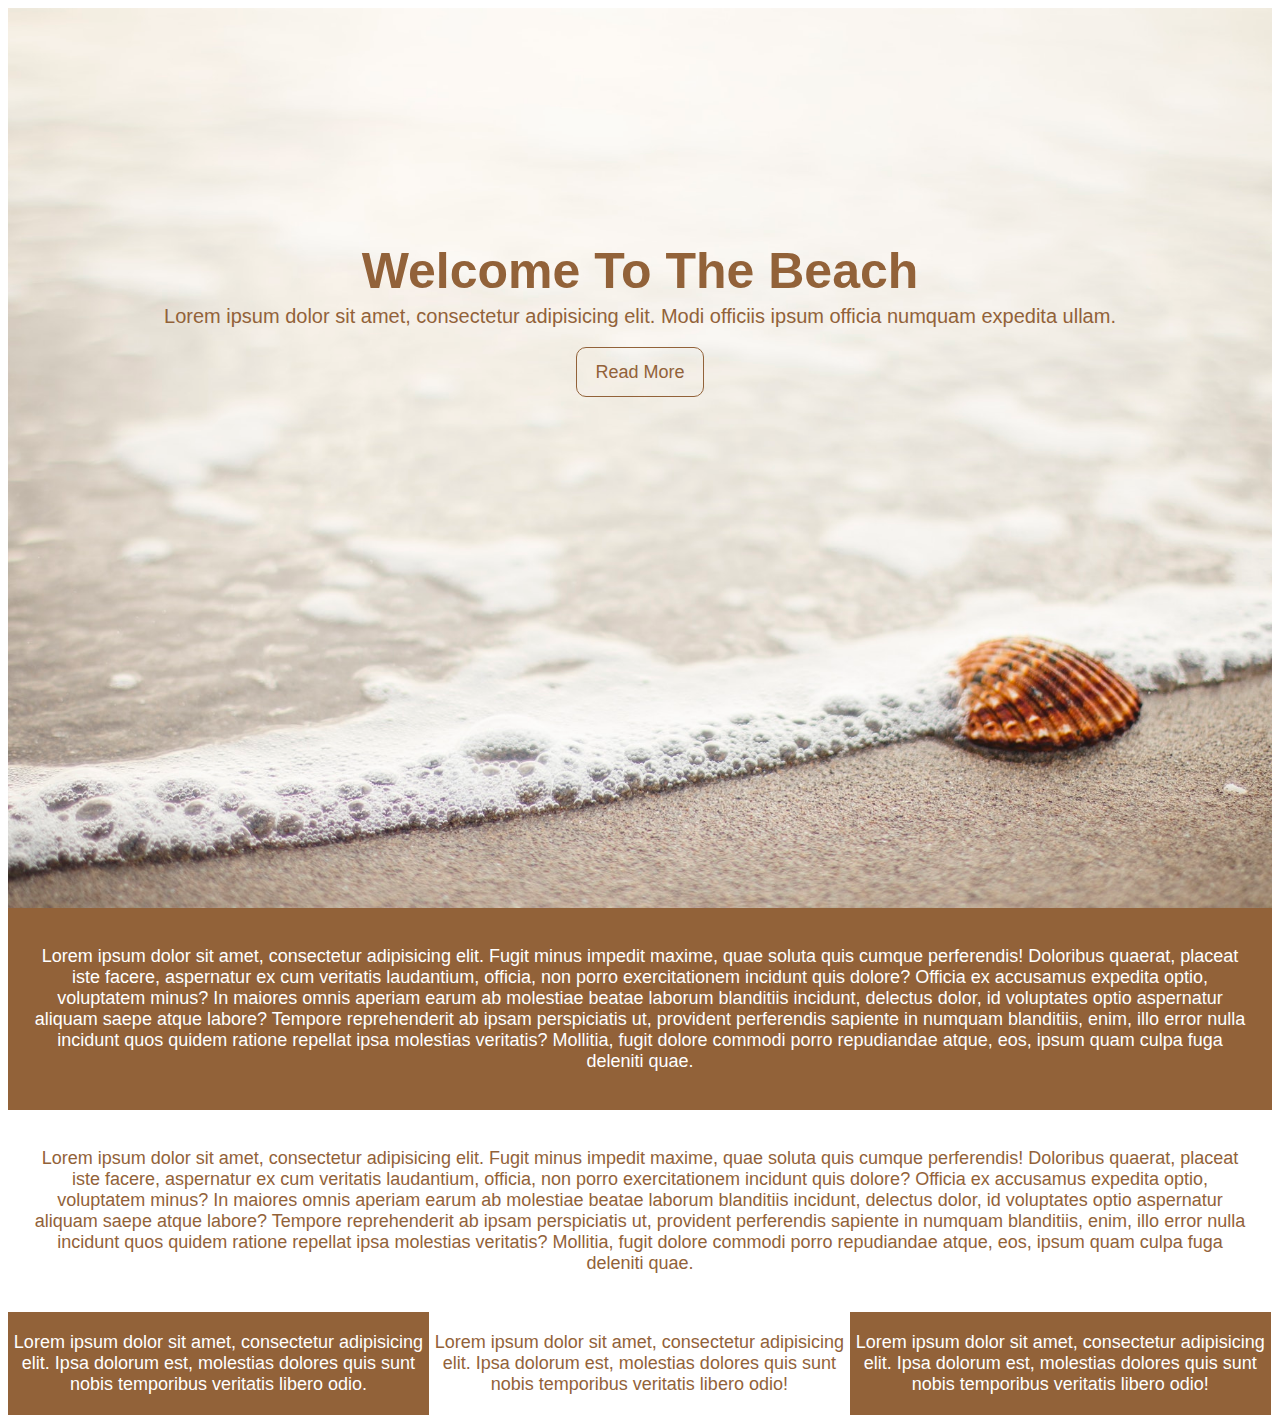
<file: index.html>
<!DOCTYPE html>
  <html lang="en">
  <head>
    <meta charset="UTF-8">
    <meta http-equiv="X-UA-Compatible" content="IE=edge">
    <meta name="viewport" content="width=device-width, initial-scale=1.0">
    <title>Homework2</title>
    <link rel="stylesheet" href="styles.css"/>
  </head>
  <body>
    <div class="container">
    <header id="heading">
      <article class="article">
      <h1 class="article-text">Welcome To The Beach</h1>
      <h2 class="article-text1">Lorem ipsum dolor sit amet, consectetur adipisicing elit. Modi officiis ipsum officia numquam expedita ullam.</h2>
      <a href="#" class="button">Read More</a>
      </article>
    </header>
    <section class="section">
      <p>Lorem ipsum dolor sit amet, consectetur adipisicing elit. Fugit minus impedit maxime, quae soluta quis cumque perferendis! Doloribus quaerat, placeat iste facere, aspernatur ex cum veritatis laudantium, officia, non porro exercitationem incidunt quis dolore? Officia ex accusamus expedita optio, voluptatem minus? In maiores omnis aperiam earum ab molestiae beatae laborum blanditiis incidunt, delectus dolor, id voluptates optio aspernatur aliquam saepe atque labore? Tempore reprehenderit ab ipsam perspiciatis ut, provident perferendis sapiente in numquam blanditiis, enim, illo error nulla incidunt quos quidem ratione repellat ipsa molestias veritatis? Mollitia, fugit dolore commodi porro repudiandae atque, eos, ipsum quam culpa fuga deleniti quae.</p>
    </section >
    <section class="section1">
      <p>Lorem ipsum dolor sit amet, consectetur adipisicing elit. Fugit minus impedit maxime, quae soluta quis cumque perferendis! Doloribus quaerat, placeat iste facere, aspernatur ex cum veritatis laudantium, officia, non porro exercitationem incidunt quis dolore? Officia ex accusamus expedita optio, voluptatem minus? In maiores omnis aperiam earum ab molestiae beatae laborum blanditiis incidunt, delectus dolor, id voluptates optio aspernatur aliquam saepe atque labore? Tempore reprehenderit ab ipsam perspiciatis ut, provident perferendis sapiente in numquam blanditiis, enim, illo error nulla incidunt quos quidem ratione repellat ipsa molestias veritatis? Mollitia, fugit dolore commodi porro repudiandae atque, eos, ipsum quam culpa fuga deleniti quae.</p>
    </section>
    <section id="section2">
      <div class="block1">Lorem ipsum dolor sit amet, consectetur adipisicing elit. Ipsa dolorum est, molestias dolores quis sunt nobis temporibus veritatis libero odio.
        </div>
        <div class="block2">
        Lorem ipsum dolor sit amet, consectetur adipisicing elit. Ipsa dolorum est, molestias dolores quis sunt nobis temporibus veritatis libero odio!
      </div>
      <div class="block3">
        Lorem ipsum dolor sit amet, consectetur adipisicing elit. Ipsa dolorum est, molestias dolores quis sunt nobis temporibus veritatis libero odio!</div>
    </section>
  </div>
  </body>
  </html>
</file>
<file: styles.css>
#heading{
  background-image: url(img/beachshowcase.jpg);
  background-size: cover;
  background-position: center;
  height: 100vh;
  display: block;
  text-align: center;
  color: #926239;
  font-family: Arial, Helvetica, sans-serif;
}

.container{
  max-width: 1600px;
}


.article{
  padding-block: 200px;
}
.article-text{
  font-size: 50px;
  font-weight: 50px;
  margin-bottom: 0px;
}
.article-text1{
  font-size: 20px;
  font-weight: normal ;
  margin-top: 5px;
  padding-bottom: 18px;
}
.button{
  font-size: 18px;
  color: #926239;
  border: #926239 1px solid;
  padding: 14px 18px;
  border-radius: 10px;
  margin-top: px;
  text-decoration-line: none;
}
.button:hover{
  padding: 14px;
  background-color: #926239;
  color: aliceblue;
  text-align: center;
}
.section, .section1{
  padding: 20px;
  background-color: #926239;
  color: white;
  text-align: center;
  font-size: 18px;
  font-family: Arial, Helvetica, sans-serif;
}
  
.section1{
  background-color: white;
  color: #926239;
  }

  #section2 .block1, .block3, .block2{ 
    height: 100%;
    width: 33.3%;
    float: left;
    background-color: #926239;
    color: white;
    box-sizing: border-box;
    padding-block: 20px;
    text-align: center;
    font-size: 18px;
    font-family: Arial, Helvetica, sans-serif;
  }

  #section2 .block1, .block3{
    background-color: #926239;
    color: white;
  }
  
  #section2 .block2{
    background-color: white;
    color: #926239;
  }


 @media (max-width:1200px){
    .container{
      max-width: 970px;
    }
  }

  @media (max-width:992px){
    .container{
      max-width: 750px;
    }
  }
  @media (max-width:767px){
    .container{
      max-width: none;
    }
  }
</file>
